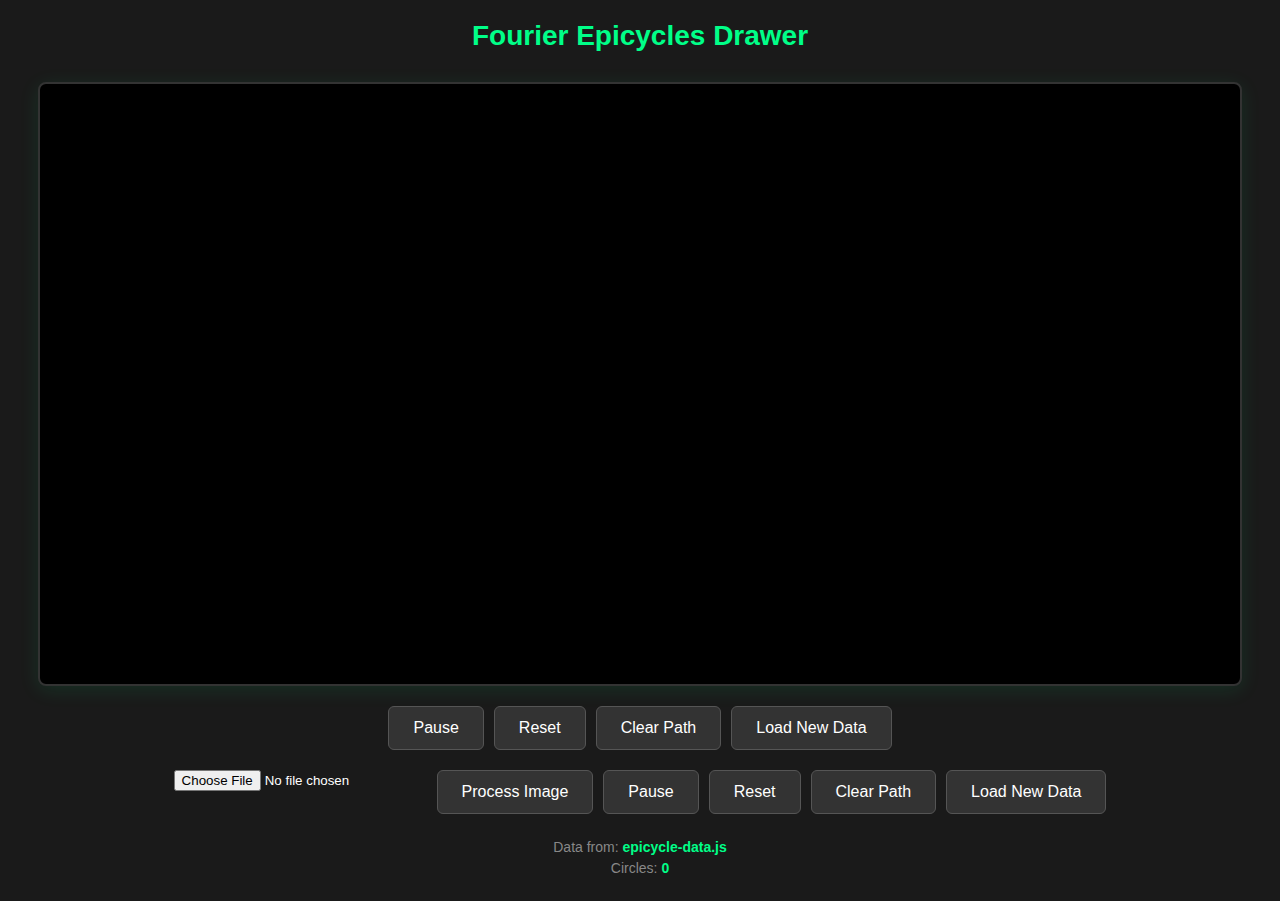
<file: index.html>
<!DOCTYPE html>
<html lang="en">
<head>
    <meta charset="UTF-8">
    <meta name="viewport" content="width=device-width, initial-scale=1.0">
    <title>Fourier Epicycles</title>
    <link rel="stylesheet" href="src/animation/css/style.css">
</head>
<body>
    <div class="container">
        <h1>Fourier Epicycles Drawer</h1>
        <canvas id="epicycleCanvas" width="1200" height="600"></canvas>
        <div class="controls">
            <button id="pauseBtn">Pause</button>
            <button id="resetBtn">Reset</button>
            <button id="clearPathBtn">Clear Path</button>
            <button id="loadDataBtn">Load New Data</button>
        </div>

    <div class="controls">
        <input type="file" id="fileInput" accept="image/*">
        <button id="processBtn">Process Image</button>
        <button id="pauseBtn">Pause</button>
        <button id="resetBtn">Reset</button>
        <button id="clearPathBtn">Clear Path</button>
        <button id="loadDataBtn">Load New Data</button>
    </div>
        <div class="info">
            <p>Data from: <span id="dataSource">epicycle-data.js</span></p>
            <p>Circles: <span id="circleCount">0</span></p>
        </div>
    </div>

    <script type="module" src="src/animation/js/main.js"></script>
</body>
</html>
</file>
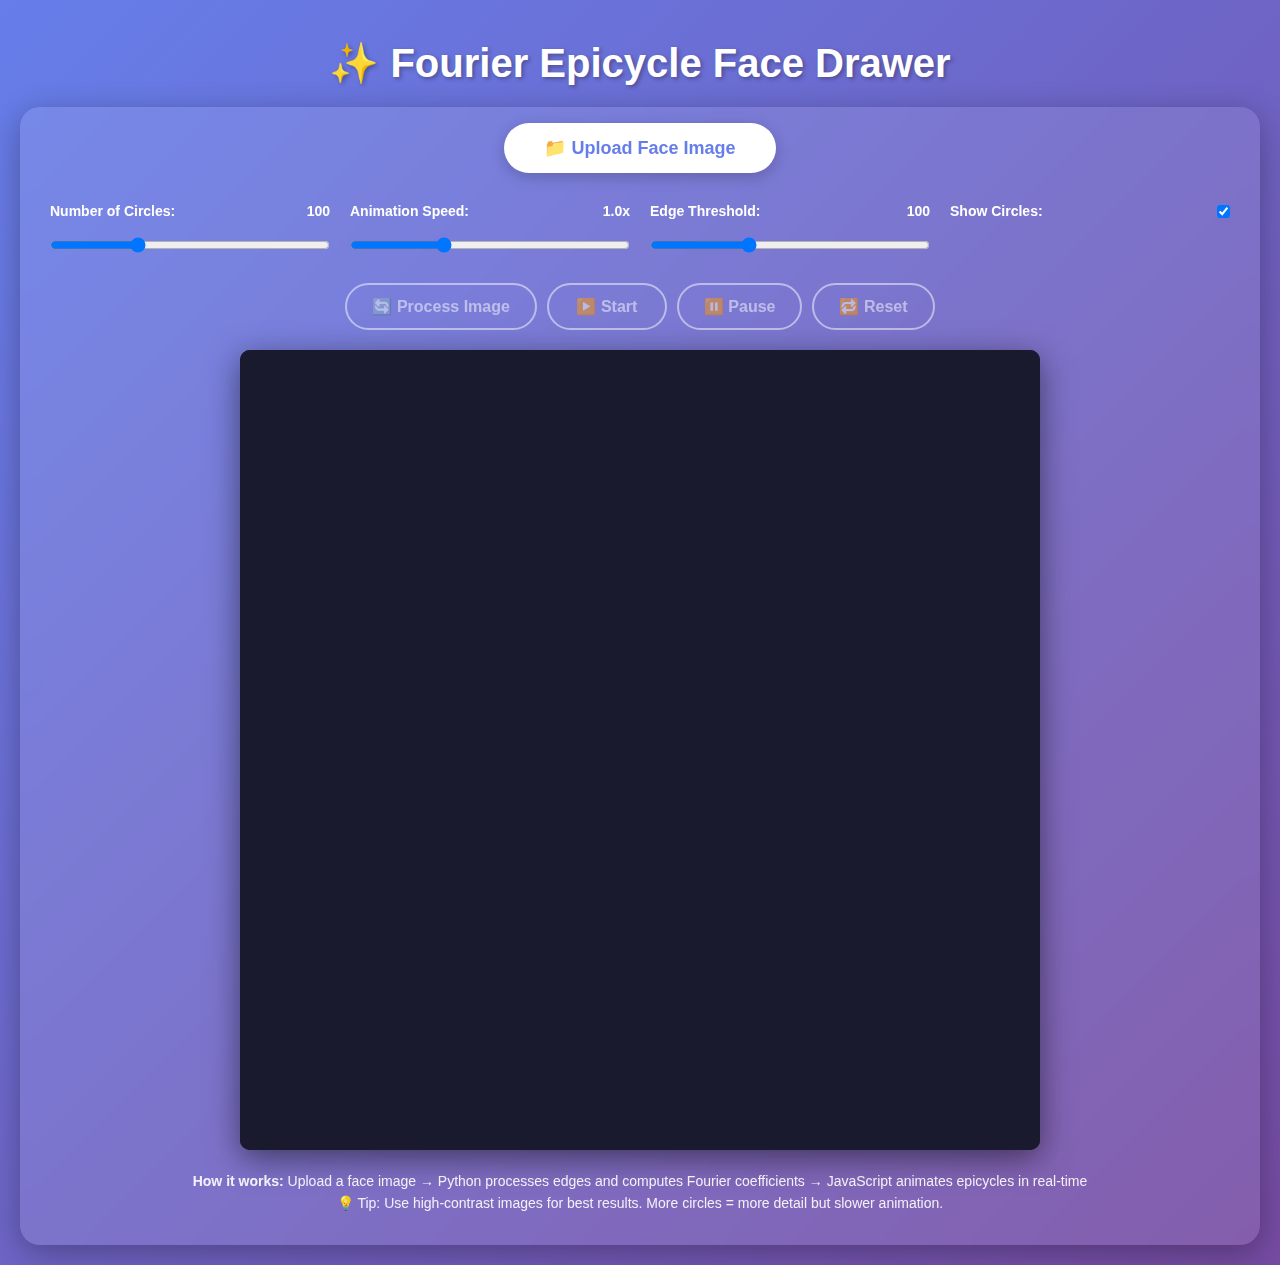
<file: frontend/index.html>
<!DOCTYPE html>
<html lang="en">
<head>
    <meta charset="UTF-8">
    <meta name="viewport" content="width=device-width, initial-scale=1.0">
    <title>Fourier Epicycle Face Drawer</title>
    <style>
        * { margin: 0; padding: 0; box-sizing: border-box; }
        
        body {
            font-family: 'Segoe UI', Tahoma, Geneva, Verdana, sans-serif;
            background: linear-gradient(135deg, #667eea 0%, #764ba2 100%);
            min-height: 100vh;
            display: flex;
            flex-direction: column;
            align-items: center;
            padding: 20px;
            color: white;
        }
        
        h1 {
            margin: 20px 0;
            font-size: 2.5em;
            text-shadow: 2px 2px 4px rgba(0,0,0,0.3);
        }
        
        .container {
            background: rgba(255, 255, 255, 0.1);
            backdrop-filter: blur(10px);
            border-radius: 20px;
            padding: 30px;
            box-shadow: 0 8px 32px rgba(0,0,0,0.3);
            max-width: 1400px;
            width: 100%;
        }
        
        .upload-section { text-align: center; margin-bottom: 20px; }
        
        .upload-btn {
            background: white;
            color: #667eea;
            padding: 15px 40px;
            border: none;
            border-radius: 25px;
            font-size: 18px;
            font-weight: bold;
            cursor: pointer;
            transition: transform 0.2s;
            box-shadow: 0 4px 15px rgba(0,0,0,0.2);
        }
        
        .upload-btn:hover { transform: scale(1.05); }
        .upload-btn:disabled { opacity: 0.6; cursor: not-allowed; }
        input[type="file"] { display: none; }
        
        .controls {
            display: grid;
            grid-template-columns: repeat(auto-fit, minmax(200px, 1fr));
            gap: 20px;
            margin-bottom: 20px;
        }
        
        .control-group {
            display: flex;
            flex-direction: column;
            gap: 8px;
        }
        
        .control-group label {
            font-size: 14px;
            font-weight: 600;
            display: flex;
            justify-content: space-between;
            align-items: center;
        }
        
        .control-group input {
            padding: 10px;
            border-radius: 8px;
            border: none;
            font-size: 14px;
        }
        
        .control-group input[type="range"] { cursor: pointer; }
        
        .button-group {
            display: flex;
            gap: 10px;
            justify-content: center;
            margin-top: 20px;
            flex-wrap: wrap;
        }
        
        .btn {
            padding: 12px 25px;
            border: 2px solid white;
            border-radius: 25px;
            background: transparent;
            color: white;
            cursor: pointer;
            font-weight: bold;
            font-size: 16px;
            transition: all 0.3s;
            min-width: 120px;
        }
        
        .btn:hover:not(:disabled) { background: white; color: #667eea; }
        .btn:disabled { opacity: 0.5; cursor: not-allowed; }
        
        .canvas-container {
            display: flex;
            justify-content: center;
            margin-top: 20px;
        }
        
        canvas {
            background: #1a1a2e;
            border-radius: 10px;
            box-shadow: 0 8px 32px rgba(0,0,0,0.5);
            max-width: 100%;
            height: auto;
        }
        
        .status {
            text-align: center;
            margin-top: 15px;
            font-size: 16px;
            min-height: 24px;
            font-weight: 500;
        }
        
        .status.processing { color: #ffd700; }
        .status.ready { color: #90EE90; }
        .status.error { color: #ff6b6b; }
        
        .loader {
            border: 4px solid rgba(255, 255, 255, 0.3);
            border-top: 4px solid white;
            border-radius: 50%;
            width: 40px;
            height: 40px;
            animation: spin 1s linear infinite;
            margin: 20px auto;
            display: none;
        }
        
        .loader.active { display: block; }
        
        @keyframes spin {
            0% { transform: rotate(0deg); }
            100% { transform: rotate(360deg); }
        }
        
        .info {
            margin-top: 20px;
            text-align: center;
            font-size: 14px;
            opacity: 0.9;
            line-height: 1.6;
        }
    </style>
</head>
<body>
    <h1>✨ Fourier Epicycle Face Drawer</h1>
    
    <div class="container">
        <div class="upload-section">
            <label for="imageInput" class="upload-btn" id="uploadLabel">
                📁 Upload Face Image
            </label>
            <input type="file" id="imageInput" accept="image/*">
        </div>
        
        <div class="loader" id="loader"></div>
        <div class="status" id="status"></div>
        
        <div class="controls">
            <div class="control-group">
                <label>
                    Number of Circles: 
                    <span id="nCirclesValue">100</span>
                </label>
                <input type="range" id="nCircles" value="100" min="20" max="300" step="10">
            </div>
            
            <div class="control-group">
                <label>
                    Animation Speed: 
                    <span id="speedValue">1.0x</span>
                </label>
                <input type="range" id="speed" value="1" min="0.1" max="3" step="0.1">
            </div>
            
            <div class="control-group">
                <label>
                    Edge Threshold: 
                    <span id="thresholdValue">100</span>
                </label>
                <input type="range" id="threshold" value="100" min="50" max="200" step="10">
            </div>
            
            <div class="control-group">
                <label>
                    Show Circles: 
                    <input type="checkbox" id="showCircles" checked>
                </label>
            </div>
        </div>
        
        <div class="button-group">
            <button class="btn" id="processBtn" disabled>🔄 Process Image</button>
            <button class="btn" id="startBtn" disabled>▶️ Start</button>
            <button class="btn" id="pauseBtn" disabled>⏸️ Pause</button>
            <button class="btn" id="resetBtn" disabled>🔁 Reset</button>
        </div>
        
        <div class="canvas-container">
            <canvas id="canvas" width="800" height="800"></canvas>
        </div>
        
        <div class="info">
            <p><strong>How it works:</strong> Upload a face image → Python processes edges and computes Fourier coefficients → JavaScript animates epicycles in real-time</p>
            <p>💡 Tip: Use high-contrast images for best results. More circles = more detail but slower animation.</p>
        </div>
    </div>

    <script src="app.js"></script>
</body>
</html>
</file>
<file: src/animation/css/style.css>
* {
    margin: 0;
    padding: 0;
    box-sizing: border-box;
}

body {
    background: #1a1a1a;
    font-family: 'Segoe UI', Tahoma, Geneva, Verdana, sans-serif;
    color: white;
    min-height: 100vh;
    display: flex;
    justify-content: center;
    align-items: center;
    padding: 20px;
}

.container {
    display: flex;
    flex-direction: column;
    align-items: center;
    gap: 20px;
}

h1 {
    color: #00ff88;
    font-size: 28px;
    margin-bottom: 10px;
}

canvas {
    background: #000;
    border: 2px solid #333;
    border-radius: 8px;
    box-shadow: 0 4px 20px rgba(0, 255, 136, 0.1);
}

.controls {
    display: flex;
    gap: 10px;
    flex-wrap: wrap;
    justify-content: center;
}

button {
    padding: 12px 24px;
    font-size: 16px;
    cursor: pointer;
    background: #333;
    color: white;
    border: 1px solid #555;
    border-radius: 6px;
    transition: all 0.3s ease;
    font-weight: 500;
}

button:hover {
    background: #444;
    border-color: #00ff88;
    transform: translateY(-2px);
}

button:active {
    transform: translateY(0);
}

.info {
    color: #888;
    text-align: center;
    font-size: 14px;
}

.info p {
    margin: 5px 0;
}

.info span {
    color: #00ff88;
    font-weight: 600;
}

.step {
    margin: 10px 0;
    padding: 15px;
    border: 2px solid #333;
    border-radius: 8px;
    background-color: #f5f5f5;
}

#nCirclesInput {
    width: 100px;
    font-size: 14px;
    margin: 0 10px;
    padding: 12px 24px;
    font-size: 16px;
    cursor: pointer;
    background: #333;
    color: white;
    border: 1px solid #555;
    border-radius: 6px;
    transition: all 0.3s ease;
    font-weight: 500;
}

.step label {
    font-weight: bold;
    margin-right: 10px;
}
.btn-input {
    display: inline-block;
    padding: 8px 16px;
    font-size: 16px;
    border: none;
    background: #222;
    color: #fff;
    border-radius: 4px;
    cursor: pointer;
    margin-right: 8px;
    margin-bottom: 8px;
    transition: background 0.2s;
}

.btn-input:hover {
    background: #444;
}

input[type="file"].btn-input {
    padding: 8px 0;
    color-scheme: dark;
}

@media (max-width: 768px) {
    canvas {
        width: 100%;
        height: auto;
    }
}
</file>
